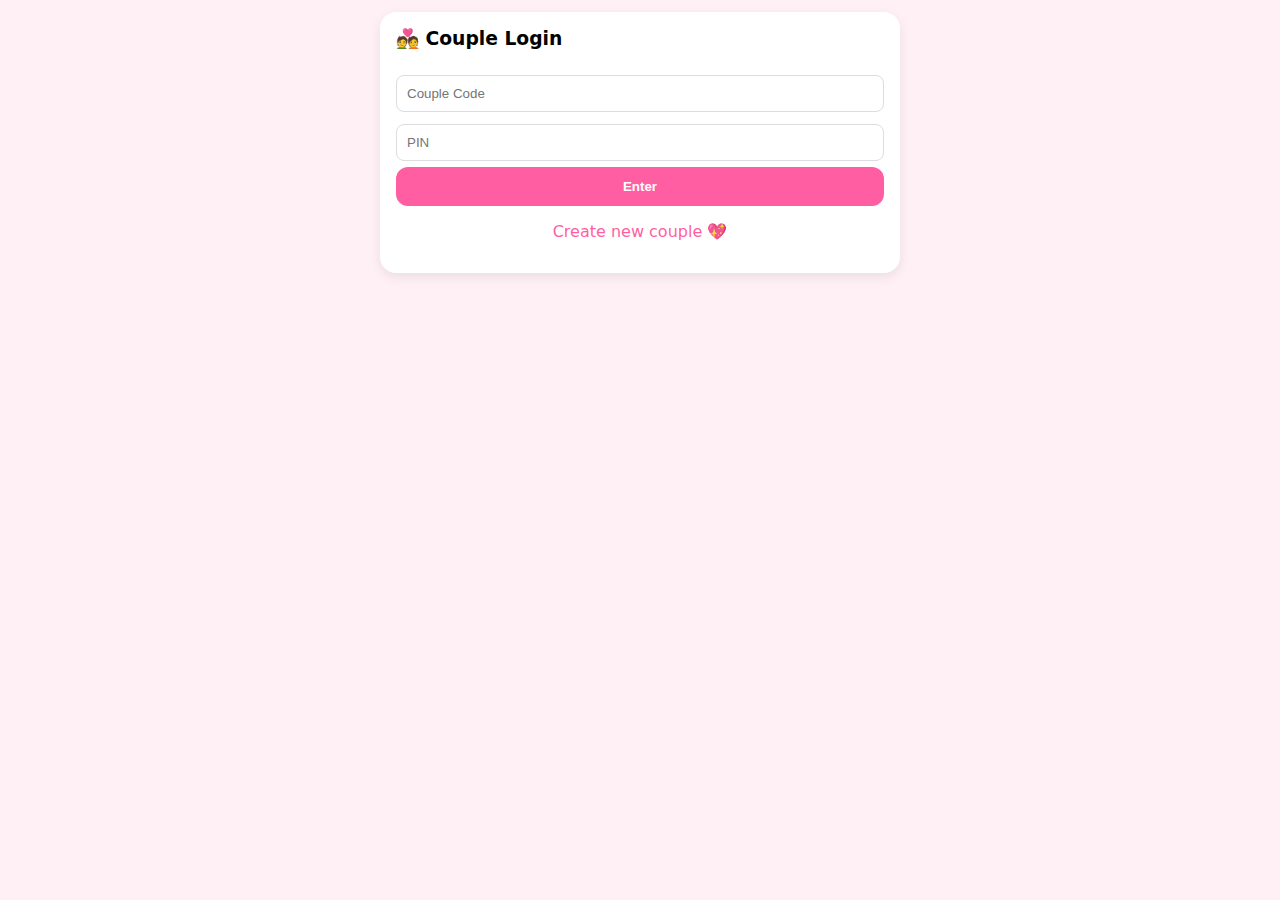
<file: index.html>
<!DOCTYPE html>
<html lang="en">
<head>
<meta charset="UTF-8">
<meta name="viewport" content="width=device-width, initial-scale=1">
<title>Our Little World 💖</title>

<!-- LINK EXTERNAL CSS -->
<link rel="stylesheet" href="style.css">
</head>

<body>

<!-- LOGIN -->
<div class="card" id="loginCard">
  <h3>💑 Couple Login</h3>
  <input id="codeInput" placeholder="Couple Code">
  <input id="pinInput" type="password" placeholder="PIN">
  <button id="loginBtn">Enter</button>
  <p style="text-align:center">
    <a href="#" id="goCreate">Create new couple 💖</a>
  </p>
</div>

<!-- CREATE -->
<div class="card hidden" id="createCard">
  <h3>✨ Create Your Space</h3>
  <input id="newCode" placeholder="Couple Code">
  <input id="newPin" placeholder="PIN">
  <input id="names" placeholder="Names (Alex & Sam)">
  <button id="createBtn">Create & Enter</button>
  <p style="text-align:center">
    <a href="#" id="goLogin">Back to login</a>
  </p>
</div>

<!-- WHO -->
<div class="card hidden" id="whoCard">
  <h3>💖 Who are you?</h3>
  <select id="whoSelect"></select>
  <button id="whoConfirm">Continue</button>
</div>

<!-- DASHBOARD -->
<div class="card hidden" id="dashboard">
  <h3>💖 Our Little World</h3>
  <div class="grid">
    <button data-open="chat"><span>💬</span>Chat</button>
    <button data-open="goals"><span>🎯</span>Goals</button>
    <button data-open="notes"><span>💌</span>Notes</button>
    <button data-open="gallery"><span>📸</span>Gallery</button>
  </div>
</div>

<!-- CHAT -->
<div class="card hidden" id="chat">
  <h3>💬 Our Chat</h3>
  <div id="chatBox"></div>
  <input id="msgInput" placeholder="Say something sweet 💕">
  <button id="sendBtn">Send</button>
  <button class="secondary" data-back>⬅ Back</button>
</div>

<!-- GOALS -->
<div class="card hidden" id="goals">
  <h3>🎯 Our Goals</h3>

  <input id="goalDesc" placeholder="Goal description">
  <input id="goalDate" type="date">
  <select id="goalStatus">
    <option>Yet to start</option>
    <option>In Progress</option>
    <option>Completed</option>
    <option>Withdrawn</option>
  </select>
  <input id="goalRemarks" placeholder="Remarks">
  <button id="addGoalBtn">Add Goal</button>

  <table>
    <thead>
      <tr>
        <th>#</th>
        <th>Goal</th>
        <th>Target</th>
        <th>Status</th>
        <th>Remarks</th>
        <th>By</th>
        <th>❌</th>
      </tr>
    </thead>
    <tbody id="goalsBody"></tbody>
  </table>

  <button class="secondary" data-back>⬅ Back</button>
</div>

<!-- NOTES -->
<div class="card hidden" id="notes">
  <h3>💌 Notes</h3>
  <textarea id="noteText" placeholder="Write a note…"></textarea>
  <button id="addNoteBtn">Add Note</button>
  <div id="notesList"></div>
  <button class="secondary" data-back>⬅ Back</button>
</div>

<!-- GALLERY -->
<div class="card hidden" id="gallery">
  <h3>📸 Gallery</h3>
  <input id="imgUrl" placeholder="Paste image URL">
  <input id="imgCap" placeholder="Caption">
  <button id="addImgBtn">Add Image</button>
  <div class="gallery" id="galleryList"></div>
  <button class="secondary" data-back>⬅ Back</button>
</div>

<script>
document.addEventListener("DOMContentLoaded",()=>{

const API_URL = "https://script.google.com/macros/s/AKfycbzlCGALoe-lRFsrJosPi7kc_DOE8Zg7nAJcPM_xUTn-6rdZmWAzUEvvCXXXStto95GT/exec";

const state={coupleCode:null,myName:null,allNames:[],timer:null};
const $=id=>document.getElementById(id);
const screens=["loginCard","createCard","whoCard","dashboard","chat","goals","notes","gallery"];

function show(id){
  screens.forEach(s=>$(s).classList.add("hidden"));
  $(id).classList.remove("hidden");
}
function api(p){
  return fetch(API_URL+"?"+new URLSearchParams(p)).then(r=>r.json());
}

/* LOGIN */
$("loginBtn").onclick=()=>{
  api({action:"login",code:$("codeInput").value,pin:$("pinInput").value})
  .then(r=>{
    if(!r.ok) return alert("Wrong details 💔");
    state.coupleCode=$("codeInput").value;
    state.allNames=(r.names||"").split("&").map(n=>n.trim());
    const saved=localStorage.getItem("who_"+state.coupleCode);
    if(saved && state.allNames.includes(saved)){
      state.myName=saved; show("dashboard"); startChat();
    }else{
      $("whoSelect").innerHTML=state.allNames.map(n=>`<option>${n}</option>`).join("");
      show("whoCard");
    }
  });
};

$("createBtn").onclick=()=>{
  api({action:"create",code:$("newCode").value,pin:$("newPin").value,names:$("names").value})
  .then(r=>{
    if(!r.ok) return alert(r.msg);
    $("codeInput").value=$("newCode").value;
    $("pinInput").value=$("newPin").value;
    show("loginCard");
  });
};

$("whoConfirm").onclick=()=>{
  state.myName=$("whoSelect").value;
  localStorage.setItem("who_"+state.coupleCode,state.myName);
  show("dashboard"); startChat();
};

$("goCreate").onclick=e=>(e.preventDefault(),show("createCard"));
$("goLogin").onclick=e=>(e.preventDefault(),show("loginCard"));

document.querySelectorAll("[data-open]").forEach(b=>{
  b.onclick=()=>{ 
    show(b.dataset.open);
    if(b.dataset.open==="goals") loadGoals();
    if(b.dataset.open==="notes") loadNotes();
    if(b.dataset.open==="gallery") loadGallery();
  };
});
document.querySelectorAll("[data-back]").forEach(b=>b.onclick=()=>show("dashboard"));

/* CHAT */
$("sendBtn").onclick=()=>{
  const msg=$("msgInput").value.trim();
  if(!msg) return;
  api({action:"chat",code:state.coupleCode,sender:state.myName,msg});
  $("msgInput").value="";
};
function loadChat(){
  api({action:"fetch",type:"Chat",code:state.coupleCode})
  .then(rows=>{
    $("chatBox").innerHTML=(rows||[]).map(r=>{
      const mine=r[2]===state.myName;
      return `<div class="chat-row ${mine?"me":"partner"}">
        <div class="bubble">
          <div class="sender">${r[2]}</div>${r[3]}
          <div class="time">${new Date(r[1]).toLocaleTimeString([], {hour:"2-digit",minute:"2-digit"})}</div>
        </div>
      </div>`;
    }).join("");
    $("chatBox").scrollTop=$("chatBox").scrollHeight;
  });
}
function startChat(){
  clearInterval(state.timer);
  loadChat();
  state.timer=setInterval(loadChat,3000);
}

/* GOALS */
$("addGoalBtn").onclick=()=>{
  api({
    action:"addGoal",
    code:state.coupleCode,
    desc:$("goalDesc").value,
    date:$("goalDate").value,
    status:$("goalStatus").value,
    remarks:$("goalRemarks").value,
    createdBy:state.myName
  }).then(loadGoals);
};
function loadGoals(){
  api({action:"fetchGoals",code:state.coupleCode})
  .then(rows=>{
    $("goalsBody").innerHTML=(rows||[]).map(r=>`
      <tr>
        <td>${r[1]}</td>
        <td>${r[2]}</td>
        <td>${r[3]}</td>
        <td class="status-${r[4].replace(/\s/g,'\\ ')}">${r[4]}</td>
        <td>${r[5]||""}</td>
        <td>${r[6]}</td>
        <td><button onclick="deleteGoal(${r[1]})">❌</button></td>
      </tr>
    `).join("");
  });
}
window.deleteGoal=id=>{
  api({action:"deleteGoal",code:state.coupleCode,id}).then(loadGoals);
};

/* NOTES */
$("addNoteBtn").onclick=()=>{
  api({action:"addNote",code:state.coupleCode,note:$("noteText").value,by:state.myName})
  .then(()=>{ $("noteText").value=""; loadNotes(); });
};
function loadNotes(){
  api({action:"fetchNotes",code:state.coupleCode})
  .then(rows=>{
    $("notesList").innerHTML=(rows||[]).map(r=>`
      <div class="note"><b>${r[3]}</b><br>${r[2]}</div>
    `).join("");
  });
}

/* GALLERY */
$("addImgBtn").onclick=()=>{
  const url=$("imgUrl").value.trim();
  if(!url) return alert("Please paste an image URL");
  api({
    action:"addImage",
    code:state.coupleCode,
    url,
    caption:$("imgCap").value,
    by:state.myName
  }).then(()=>{
    $("imgUrl").value=$("imgCap").value="";
    loadGallery();
  });
};
function loadGallery(){
  api({action:"fetchGallery",code:state.coupleCode})
  .then(rows=>{
    $("galleryList").innerHTML=(rows||[]).map(r=>`
      <div>
        <img 
            src="${r[2]}"
            referrerpolicy="no-referrer"
            onerror="this.outerHTML='<div style=&quot;width:100%;height:150px;display:flex;align-items:center;justify-content:center;background:#f3f3f3;color:#999;border-radius:10px;font-size:12px;&quot;>Image unavailable</div>'">
        <small>${r[3]}</small><br>
        <small>by ${r[4]}</small>
      </div>
    `).join("");
  });
}

show("loginCard");
});
</script>

</body>
</html>
</file>
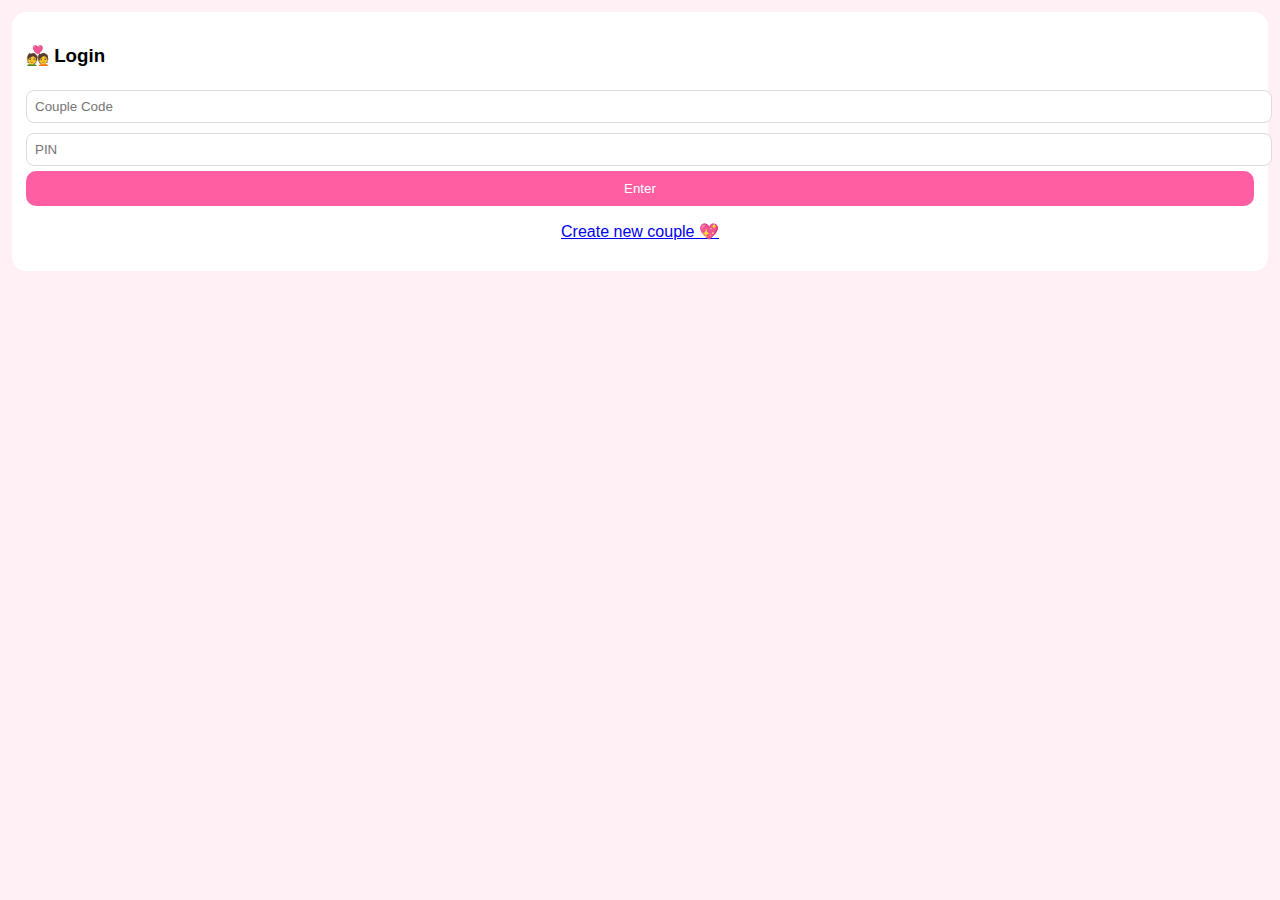
<file: blogger-single-file.html>
<!DOCTYPE html>
<html>
<head>
<meta name="viewport" content="width=device-width, initial-scale=1">
<title>Our Little World 💖</title>

<style>
body{margin:0;font-family:sans-serif;background:#fff0f6}
.card{background:#fff;margin:12px;padding:14px;border-radius:14px}
button{background:#ff5fa2;color:#fff;border:none;padding:10px;border-radius:10px;width:100%}
input,textarea{width:100%;padding:8px;margin:5px 0;border-radius:8px;border:1px solid #ddd}
.gift{background:linear-gradient(135deg,#ff5fa2,#ffc371)}
</style>
</head>

<body>

<div class="card" id="loginCard">
  <h3>💑 Login</h3>
  <input id="codeInput" placeholder="Couple Code">
  <input id="pinInput" type="password" placeholder="PIN">
  <button onclick="login()">Enter</button>
  <p style="text-align:center">
    <a href="#" onclick="ui.showCreate()">Create new couple 💖</a>
  </p>
</div>

<div class="card" id="createCard" style="display:none">
  <h3>✨ Create Couple Space</h3>
  <input id="newCode" placeholder="Couple Code">
  <input id="newPin" placeholder="PIN">
  <input id="names" placeholder="Names (Ram ❤️ Sita)">
  <button onclick="createCouple()">Create & Enter</button>
  <p style="text-align:center">
    <a href="#" onclick="ui.showLogin()">Back to login</a>
  </p>
</div>

<div id="app" style="display:none">

<div class="card">
  <h3>💬 Chat</h3>
  <div id="chatBox"></div>
  <input id="msgInput" placeholder="Say something sweet 💕">
  <button onclick="sendMessage()">Send</button>
</div>

<div class="card">
  <h3>💌 Love Note</h3>
  <textarea id="noteInput"></textarea>
  <button onclick="saveNote()">Save</button>
</div>

<div class="card">
  <h3>📸 Gallery</h3>
  <input id="imgInput" placeholder="Image URL">
  <input id="capInput" placeholder="Caption">
  <button onclick="addGallery()">Add</button>
  <div id="galleryBox"></div>
</div>

<div class="card">
  <h3>✅ Checklist</h3>
  <div id="checklistBox"></div>
</div>

</div>

<script>
const API_URL = "PASTE_YOUR_APPS_SCRIPT_WEB_APP_URL";
const CHAT_REFRESH = 3000;

const state = { session:null, chatTimer:null };

const api = {
  post:d=>fetch(API_URL,{method:"POST",body:JSON.stringify(d)}).then(r=>r.json()),
  get:t=>fetch(`${API_URL}?type=${t}&code=${state.session.code}`).then(r=>r.json())
};

const auth = {
  login:(c,p)=>api.post({action:"login",code:c,pin:p}).then(r=>{
    if(r.ok) state.session={code:c,names:r.names}; return r;
  }),
  create:(c,p,n)=>api.post({action:"create",code:c,pin:p,names:n}),
  logout:()=>{state.session=null;clearInterval(state.chatTimer);ui.showLogin();}
};

const chat = {
  send:m=>api.post({action:"chat",code:state.session.code,sender:"Me",msg:m}),
  fetch:()=>api.get("Chat")
};

const notes = { add:n=>api.post({action:"note",code:state.session.code,note:n}) };

const gallery = {
  add:(u,c)=>api.post({action:"gallery",code:state.session.code,url:u,caption:c}),
  fetch:()=>api.get("Gallery")
};

const checklist = {
  toggle:(i,d)=>api.post({action:"check",code:state.session.code,id:i,done:d}),
  fetch:()=>api.get("Checklist")
};

const ui = {
  showLogin:()=>{loginCard.style.display="block";createCard.style.display="none";app.style.display="none"},
  showCreate:()=>{loginCard.style.display="none";createCard.style.display="block"},
  showApp:()=>{loginCard.style.display="none";createCard.style.display="none";app.style.display="block"},
  renderChat:d=>chatBox.innerHTML=d.map(m=>`<p><b>${m[2]}:</b> ${m[3]}</p>`).join(""),
  renderGallery:d=>galleryBox.innerHTML=d.map(g=>`<img src="${g[2]}" style="width:100%;border-radius:10px"><p>${g[3]}</p>`).join(""),
  renderChecklist:d=>checklistBox.innerHTML=d.map(i=>`
    <div class="${i[4]?'gift':''}">
      <input type="checkbox" ${i[3]?'checked':''}
        onchange="toggleChecklist(${i[1]},this.checked)">
      ${i[2]}
    </div>`).join("")
};

function login(){
  auth.login(codeInput.value,pinInput.value).then(r=>{
    if(r.ok){ui.showApp();initApp();} else alert("Wrong details 💔");
  });
}
function createCouple(){
  auth.create(newCode.value,newPin.value,names.value).then(r=>{
    if(r.ok){codeInput.value=newCode.value;pinInput.value=newPin.value;login();}
    else alert(r.msg);
  });
}
function sendMessage(){ if(msgInput.value) chat.send(msgInput.value).then(()=>msgInput.value=""); }
function saveNote(){ if(noteInput.value) notes.add(noteInput.value).then(()=>noteInput.value=""); }
function addGallery(){ gallery.add(imgInput.value,capInput.value).then(loadGallery); }
function toggleChecklist(id,done){ checklist.toggle(id,done); }

function loadChat(){ chat.fetch().then(ui.renderChat); }
function loadGallery(){ gallery.fetch().then(ui.renderGallery); }
function loadChecklist(){ checklist.fetch().then(ui.renderChecklist); }

function initApp(){
  loadChat(); loadGallery(); loadChecklist();
  state.chatTimer=setInterval(loadChat,CHAT_REFRESH);
}
ui.showLogin();
</script>

</body>
</html>
<!-- Blogger frontend file -->
</file>
<file: style.css>
*{box-sizing:border-box}

body{
  margin:0;
  font-family:system-ui,-apple-system,BlinkMacSystemFont,"Segoe UI",sans-serif;
  background:#fff0f6;
}

.card{
  background:#fff;
  margin:12px auto;
  padding:16px;
  border-radius:16px;
  max-width:520px;
  box-shadow:0 4px 12px rgba(0,0,0,.08);
}

h3{margin-top:0}

.hidden{display:none!important}

input,select,textarea{
  width:100%;
  padding:10px;
  margin:6px 0;
  border-radius:8px;
  border:1px solid #ddd;
}

button{
  width:100%;
  padding:12px;
  border:none;
  border-radius:12px;
  background:#ff5fa2;
  color:#fff;
  font-weight:600;
  cursor:pointer;
}

button.secondary{
  background:#eee;
  color:#333;
}

a{
  color:#ff5fa2;
  text-decoration:none;
}

/* =====================
   DASHBOARD GRID
===================== */
.grid{
  display:grid;
  grid-template-columns:repeat(2,1fr);
  gap:12px;
}

.grid button{
  background:#ffe3ef;
  color:#ff2f92;
  padding:22px 10px;
}

.grid span{
  font-size:26px;
  display:block;
}

/* =====================
   CHAT
===================== */
#chatBox{
  max-height:300px;
  overflow-y:auto;
}

.chat-row{
  display:flex;
  margin:6px 0;
}

.chat-row.me{justify-content:flex-end}
.chat-row.partner{justify-content:flex-start}

.bubble{
  max-width:75%;
  padding:10px;
  border-radius:14px;
}

.chat-row.me .bubble{
  background:#ff5fa2;
  color:#fff;
}

.chat-row.partner .bubble{
  background:#f1f1f1;
}

.sender{
  font-size:12px;
  font-weight:600;
  opacity:.85;
}

.time{
  font-size:11px;
  opacity:.7;
  text-align:right;
}

/* =====================
   TABLE (GOALS)
===================== */
table{
  width:100%;
  border-collapse:collapse;
}

th,td{
  padding:6px;
  border-bottom:1px solid #eee;
}

th{
  font-size:12px;
  opacity:.7;
}

.status-Completed{
  color:green;
  font-weight:600;
}

.status-In\ Progress{
  color:#ff9800;
}

.status-Yet\ to\ start{
  color:#888;
}

.status-Withdrawn{
  text-decoration:line-through;
  color:#999;
}

/* =====================
   GALLERY
===================== */
.gallery{
  display:grid;
  grid-template-columns:repeat(2,1fr);
  gap:10px;
}

.gallery img{
  width:100%;
  border-radius:10px;
}

/* =====================
   NOTES
===================== */
.note{
  background:#fff7fb;
  padding:10px;
  border-radius:10px;
  margin:6px 0;
}

/* =====================
   RESPONSIVE
===================== */
@media (min-width:768px){
  .grid{
    grid-template-columns:repeat(4,1fr);
  }
}
</file>
